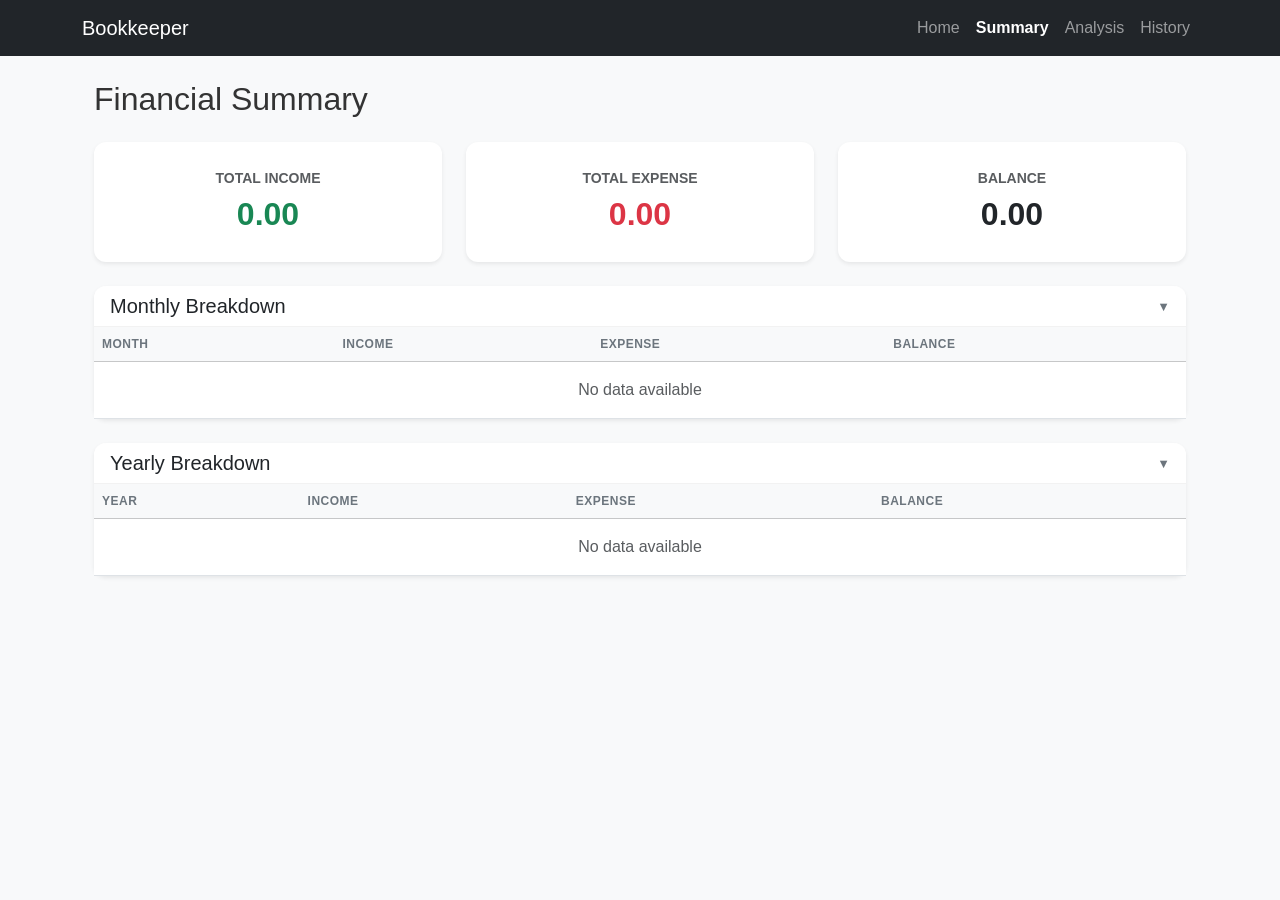
<file: app/summary.html>
<!DOCTYPE html>
<html lang="en">
<head>
  <meta charset="UTF-8">
  <meta name="viewport" content="width=device-width, initial-scale=1.0">
  <title>Bookkeeping - Summary</title>
  <link href="https://cdn.jsdelivr.net/npm/bootstrap@5.3.0/dist/css/bootstrap.min.css" rel="stylesheet">
  <link rel="stylesheet" href="css/style.css">
</head>
<body onload="initPage('summary')" class="bg-light">

<nav class="navbar navbar-expand-lg navbar-dark bg-dark sticky-top mb-4">
  <div class="container">
    <a class="navbar-brand" href="index.html">Bookkeeper</a>
    <button class="navbar-toggler" type="button" data-bs-toggle="collapse" data-bs-target="#navbarNav">
      <span class="navbar-toggler-icon"></span>
    </button>
    <div class="collapse navbar-collapse" id="navbarNav">
      <ul class="navbar-nav ms-auto">
        <li class="nav-item"><a class="nav-link" href="index.html">Home</a></li>
        <li class="nav-item"><a class="nav-link active" href="summary.html">Summary</a></li>
        <li class="nav-item"><a class="nav-link" href="analysis.html">Analysis</a></li>
        <li class="nav-item"><a class="nav-link" href="history.html">History</a></li>
      </ul>
    </div>
  </div>
</nav>

<div class="container px-4">
  <h2 class="mb-4">Financial Summary</h2>
  
  <div class="row g-4 mb-4 text-center">
    <div class="col-md-4">
      <div class="card shadow-sm h-100 py-2">
        <div class="card-body">
          <label class="text-muted small text-uppercase fw-bold">Total Income</label>
          <div id="totalIncome" class="fs-2 fw-bold text-success">0.00</div>
        </div>
      </div>
    </div>
    <div class="col-md-4">
      <div class="card shadow-sm h-100 py-2">
        <div class="card-body">
          <label class="text-muted small text-uppercase fw-bold">Total Expense</label>
          <div id="totalExpense" class="fs-2 fw-bold text-danger">0.00</div>
        </div>
      </div>
    </div>
    <div class="col-md-4">
      <div class="card shadow-sm h-100 py-2">
        <div class="card-body">
          <label class="text-muted small text-uppercase fw-bold">Balance</label>
          <div id="balance" class="fs-2 fw-bold text-dark">0.00</div>
        </div>
      </div>
    </div>
  </div>

  <div class="card shadow-sm mb-4">
    <div class="card-header bg-white d-flex justify-content-between align-items-center" onclick="toggleSection('monthlySection')" style="cursor: pointer;">
      <h5 class="mb-0">Monthly Breakdown</h5>
      <span class="toggle-icon" id="monthlySection-icon">▼</span>
    </div>
    <div id="monthlySection" class="card-body p-0">
      <div class="table-responsive">
        <table id="monthlyTable" class="table table-hover mb-0"></table>
      </div>
    </div>
  </div>

  <div class="card shadow-sm mb-4">
    <div class="card-header bg-white d-flex justify-content-between align-items-center" onclick="toggleSection('yearlySection')" style="cursor: pointer;">
      <h5 class="mb-0">Yearly Breakdown</h5>
      <span class="toggle-icon" id="yearlySection-icon">▼</span>
    </div>
    <div id="yearlySection" class="card-body p-0">
      <div class="table-responsive">
        <table id="yearlyTable" class="table table-hover mb-0"></table>
      </div>
    </div>
  </div>
</div>

<!-- Toast Container -->
<div class="toast-container position-fixed bottom-0 end-0 p-3">
  <div id="liveToast" class="toast" role="alert" aria-live="assertive" aria-atomic="true">
    <div class="toast-header">
      <strong class="me-auto" id="toastTitle">Notification</strong>
      <button type="button" class="btn-close" data-bs-dismiss="toast" aria-label="Close"></button>
    </div>
    <div class="toast-body" id="toastBody"></div>
  </div>
</div>

<script src="https://cdn.jsdelivr.net/npm/bootstrap@5.3.0/dist/js/bootstrap.bundle.min.js"></script>
<script src="js/storage.js"></script>
<script src="js/summary.js"></script>
<script src="js/app.js"></script>

</body>
</html>
</file>
<file: app/css/style.css>
body {
  font-family: 'Segoe UI', Tahoma, Geneva, Verdana, sans-serif;
  color: #333;
}

.toggle-icon {
  font-size: 0.8em;
  transition: transform 0.3s;
  color: #6c757d;
}

.toggle-icon.open {
  transform: rotate(180deg);
}

.collapsible-content {
  transition: all 0.3s ease-in-out;
}

.card {
  border: none;
  border-radius: 12px;
}

.card-header {
  border-bottom: 1px solid rgba(0,0,0,.05);
  border-radius: 12px 12px 0 0 !important;
}

.nav-link.active {
  font-weight: bold;
}

/* Animations */
.container {
  animation: fadeIn 0.4s ease-in-out;
}

@keyframes fadeIn {
  from { opacity: 0; transform: translateY(10px); }
  to { opacity: 1; transform: translateY(0); }
}

/* Actions cell alignment */
.actions-cell {
  display: flex;
  gap: 5px;
  justify-content: flex-end;
}

/* Table styling adjustments for Bootstrap */
.table th {
  background-color: #f8f9fa;
  color: #6c757d;
  font-weight: 600;
  text-transform: uppercase;
  font-size: 0.75rem;
  letter-spacing: 0.5px;
}

.table td {
  vertical-align: middle;
}

/* Chart button group tweaks */
.btn-group .btn {
  border-radius: 8px;
}

.btn-group .btn:not(:last-child) {
  border-top-right-radius: 0;
  border-bottom-right-radius: 0;
}

.btn-group .btn:not(:first-child) {
  border-top-left-radius: 0;
  border-bottom-left-radius: 0;
}
</file>
